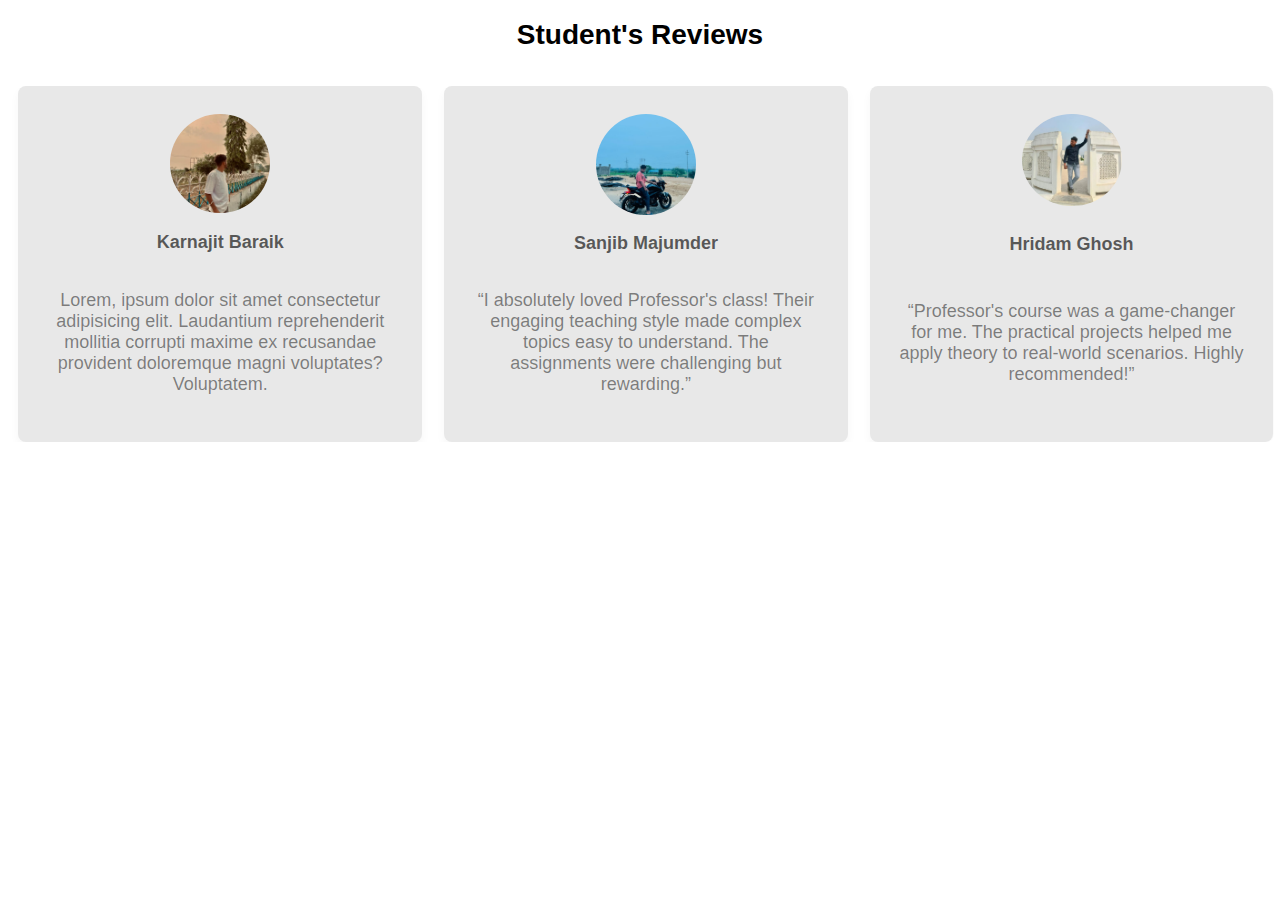
<file: reviews.html>
<!DOCTYPE html>
<html lang="en">

<head>
  <meta charset="utf-8" />
  <title>Swiper demo</title>
  <meta name="viewport" content="width=device-width, initial-scale=1, minimum-scale=1, maximum-scale=1" />
  <!-- Link Swiper's CSS -->
  <link rel="stylesheet" href="https://cdn.jsdelivr.net/npm/swiper@11/swiper-bundle.min.css" />

  <link rel="stylesheet" href="https://cdnjs.cloudflare.com/ajax/libs/font-awesome/6.4.2/css/all.min.css">

  <!-- Demo styles -->
  <style>
    /* html,
    body {
      position: relative;
      height: 100%;
    } */

    body {
      background: #ffffff;
      font-family: Helvetica Neue, Helvetica, Arial, sans-serif;
      font-size: 14px;
      color: #000;
      margin: 0;
      padding: 0;
    }

    .swiper {
      width: 99%;
      height: 100%;
      border-radius: 8px;
      background: #fff;

    }

    .swiper-slide {
      text-align: center;
      font-size: 18px;
      background: #fff;
      display: flex;
      justify-content: center;
      align-items: center;
    }

    .whats{
      width: 35%;
      height: 210%;
      border-radius: 9px;
      border: 1px solid black;
      align-content: center
    }
    /* .whats svg{
      width: 30px;
    } */
    /* .swiper-slide img {
      display: block;
      width: 100%;
      height: 100%;
      object-fit: cover;
    } */



/* Importing Google font - Open Sans */
@import url('https://fonts.googleapis.com/css2?family=Open+Sans:wght@300;400;500;600;700&display=swap');


.card-list {
    display: grid;
   /* width: 25%; */
}
.card-list h3{
color: #000000a1;
font-size:large;

}
.card-list p{
color: #00000079;

}
.card-list img {
    
  width: 100px;
  border-radius: 50%;
    justify-self: center;
  /* margin-left: 151px; */
}

.card-list {
    margin-left: 12px;
    width: 84%;
    height: 300px;
    background: #E8E8E8;
    padding: 26px;
    border-radius: 8px;
    box-shadow: 0px 5px 10px rgba(0, 0, 0, 0.04);
    list-style: none;
    /* cursor: pointer; */
    text-decoration: none;
    border: 2px solid rgba(0, 0, 0, 0);
    /* transition: border 0.5s ease; */
}

@media only screen and (max-width: 600px) {

  .card-list img {
    /* margin-left: 38px; */
    width: 100px;
    border-radius: 50%;
    align-items: center;
    /* justify-content: center; */
    /* justify-items: center; */
    justify-self: center;
  }
  
    .card-list {
    /* display: grid; */
    /* grid-template-columns: repeat(auto-fill, minmax(300px, 1fr)); */
    /* max-width: 1250px; */
    /* margin: 150px auto; */
    /* padding: 20px; */

    /* gap: 20px; */
}

.card-list .card-item {
    margin-left: 20px;
    width: 75%;
    height: 150px;
    background: #fff;
    padding: 26px;
    border-radius: 8px;
    box-shadow: 0px 5px 10px rgba(0, 0, 0, 0.04);
    list-style: none;
    /* cursor: pointer; */
    text-decoration: none;
    border: 2px solid black;
    /* transition: border 0.5s ease; */
}    


.swiper {
      width: 99%;
      height: 100%;
      border-radius: 8px;
      background-color: #fff;
    }

    .swiper-slide {
      text-align: center;
      font-size: 18px;
      background: #fff;
      display: flex;
      justify-content: center;
      align-items: center;
    }


}

  </style>
</head>

<body>
<h1 style="text-align: center;">Student's Reviews</h1>
<br>
  <!-- <h1 class="sm:text-3xl text-2xl font-medium title-font text-center text-gray-900 mb-20">Student's Reviews

  </h1> -->
  <!-- Swiper -->
  <div class="swiper mySwiper">
    <div class="swiper-wrapper">
      <div class="swiper-slide">
        
        
        <div class="card-list">

   
          <img src="pic/kar.png" alt="Card Image">
              <h3>Karnajit Baraik</h3>
           <p>Lorem, ipsum dolor sit amet consectetur adipisicing elit. Laudantium reprehenderit mollitia corrupti maxime ex recusandae provident doloremque magni voluptates? Voluptatem.</p>
            
    
</div>


</div>
      <div class="swiper-slide"><div class="card-list">
   
            <img src="pic/sanjib.png" alt="Card Image">
            <h3>Sanjib Majumder</h3>
           <p>“I absolutely loved Professor's class! Their engaging teaching
            style made complex topics easy to understand. The assignments were challenging but rewarding.”</p>
      
</div></div>
      <div class="swiper-slide"><div class="card-list">
      
          <img src="pic/hridom.png" alt="Card Image">
          <h3>Hridam Ghosh</h3>
          <p>“Professor's course was a game-changer for me. The practical
            projects helped me apply theory to real-world scenarios. Highly recommended!”</p>

        </div></div>
     
      <div class="swiper-slide"><div class="card-list">
   
          <img src="pic/kar.png" alt="Card Image">
          <h3>Karnajit Baraik</h3>
          <p>“Professor Adams was approachable and always willing to help. The group
            projects encouraged collaboration, and I learned a lot.”</p>

        </div></div>
      
    </div>
  </div>







  <!-- Swiper JS -->
  <script src="https://cdn.jsdelivr.net/npm/swiper@11/swiper-bundle.min.js"></script>

  <!-- Initialize Swiper -->



  <script>
    var swiper = new Swiper(".mySwiper", {
      slidesPerView: 3,
      loop: true,
      autoplay: {
      delay: 2400,
      disableOnInteraction: true,
    },
    breakpoints: {
        300:{
            slidesPerView: 1,

        },
        968:{
            slidesPerView: 3,
        }
    },
      spaceBetween: 10,
      freeMode: true,
      pagination: {
        el: ".swiper-pagination",
        clickable: true,
      },
    });
  </script>



</body>

</html>
</file>
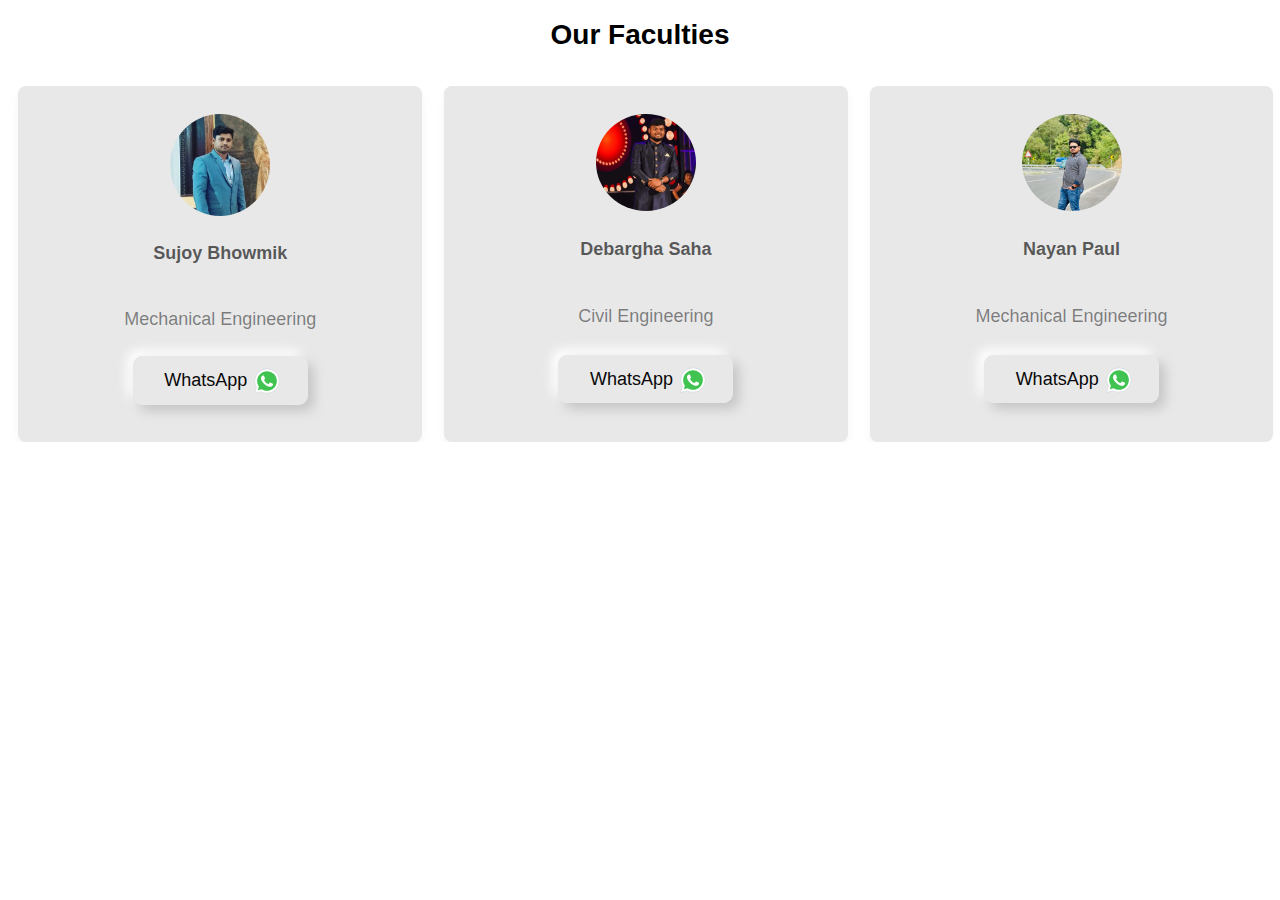
<file: tech.html>
<!DOCTYPE html>
<html lang="en">

<head>
  <meta charset="utf-8" />
  <title>Swiper demo</title>
  <meta name="viewport" content="width=device-width, initial-scale=1, minimum-scale=1, maximum-scale=1" />
  <!-- Link Swiper's CSS -->
  <link rel="stylesheet" href="https://cdn.jsdelivr.net/npm/swiper@11/swiper-bundle.min.css" />

  <link rel="stylesheet" href="https://cdnjs.cloudflare.com/ajax/libs/font-awesome/6.4.2/css/all.min.css">

  <!-- Demo styles -->
  <style>
    /* html,
    body {
      position: relative;
      height: 100%;
    } */

    body {
      background: #ffffff;
      font-family: Helvetica Neue, Helvetica, Arial, sans-serif;
      font-size: 14px;
      color: #000;
      margin: 0;
      padding: 0;
    }

    .swiper {
      width: 99%;
      height: 100%;
      border-radius: 8px;
      background: #fff;

    }

    .swiper-slide {
      text-align: center;
      font-size: 18px;
      background: #fff;
      display: flex;
      justify-content: center;
      align-items: center;
    }



    /* .whats{
      margin: auto;
      width: 12%;

      border-radius: 45%;

    }
    .whats svg{
      border-radius: 45%;
    }
    
   .con{
    display: flex;
    flex-direction: row;
    gap: 20px;

   }
   .con2 {
    margin: auto;
    text-decoration: none;
    margin-left: -155px;
   } */






   .button2 {
    cursor: pointer;
  display: inline-block;
  transition: all 0.2s ease-in;
  position: relative;
  overflow: hidden;
  z-index: 1;
  color: #090909;
  padding: 0.7em 3.3em 0.7em 1.7em;
  font-size: 18px;
  border-radius: 0.5em;
  background: #e8e8e8;
  border: 1px solid #e8e8e8;
  box-shadow: 6px 6px 12px #c5c5c5,
             -6px -6px 12px #ffffff;
}

.button2 > svg {
  height: 30px;
  position: absolute;
  padding: 0px 5px;
  margin-top: -4px;
}

.button2:active {
  color: #666;
  box-shadow: inset 4px 4px 12px #c5c5c5,
             inset -4px -4px 12px #ffffff;
}

.button2:before {
  cursor: pointer;
  content: "";
  position: absolute;
  left: 50%;
  transform: translateX(-50%) scaleY(1) scaleX(1.25);
  top: 100%;
  width: 140%;
  height: 180%;
  background-color: rgba(0, 0, 0, 0.05);
  border-radius: 50%;
  display: block;
  transition: all 0.5s 0.1s cubic-bezier(0.55, 0, 0.1, 1);
  z-index: -1;
}

.button2:after {
  cursor: pointer;
  content: "";
  position: absolute;
  left: 55%;
  transform: translateX(-50%) scaleY(1) scaleX(1.45);
  top: 180%;
  width: 160%;
  height: 190%;
  background-color: #009087;
  border-radius: 50%;
  display: block;
  transition: all 0.5s 0.1s cubic-bezier(0.55, 0, 0.1, 1);
  z-index: -1;
}

.button2:hover {
  color: #ffffff;
  border: 1px solid #009087;
}

.button2:hover:before {
  top: -35%;
  background-color: #009087;
  transform: translateX(-50%) scaleY(1.3) scaleX(0.8);
}

.button2:hover:after {
  top: -45%;
  background-color: #009087;
  transform: translateX(-50%) scaleY(1.3) scaleX(0.8);
}









/* Importing Google font - Open Sans */
@import url('https://fonts.googleapis.com/css2?family=Open+Sans:wght@300;400;500;600;700&display=swap');


.card-list {
    display: grid;
   /* width: 25%; */
}
.card-list h3{
color: #000000a1;
font-size:large;

}
.card-list p{
color: #00000079;

}
.card-list img {
    
  width: 100px;
  border-radius: 50%;
    justify-self: center;
  /* margin-left: 151px; */
}

.card-list {
    margin-left: 12px;
    width: 84%;
    height: 300px;
    background: #E8E8E8;
    padding: 26px;
    border-radius: 8px;
    box-shadow: 0px 5px 10px rgba(0, 0, 0, 0.04);
    list-style: none;
    /* cursor: pointer; */
    text-decoration: none;
    border: 2px solid rgba(0, 0, 0, 0);
    /* transition: border 0.5s ease; */
}

@media only screen and (max-width: 600px) {
  .con2 {
    margin: auto;
    text-decoration: none;
    margin-left: -100px;
   }

  .card-list img {
    /* margin-left: 38px; */
    width: 100px;
    border-radius: 50%;
    align-items: center;
    /* justify-content: center; */
    /* justify-items: center; */
    justify-self: center;
  }
  
    .card-list {
    /* display: grid; */
    /* grid-template-columns: repeat(auto-fill, minmax(300px, 1fr)); */
    /* max-width: 1250px; */
    /* margin: 150px auto; */
    /* padding: 20px; */

    /* gap: 20px; */
}

.card-list .card-item {
    margin-left: 20px;
    width: 75%;
    height: 150px;
    background: #fff;
    padding: 26px;
    border-radius: 8px;
    box-shadow: 0px 5px 10px rgba(0, 0, 0, 0.04);
    list-style: none;
    /* cursor: pointer; */
    text-decoration: none;
    border: 2px solid black;
    /* transition: border 0.5s ease; */
}    


.swiper {
      width: 99%;
      height: 100%;
      border-radius: 8px;
      background-color: #fff;
    }

    .swiper-slide {
      text-align: center;
      font-size: 18px;
      background: #fff;
      display: flex;
      justify-content: center;
      align-items: center;
    }


}


  </style>
</head>

<body>
<h1 style="text-align: center;">Our Faculties</h1>
<br>

  <!-- <h1 class="sm:text-3xl text-2xl font-medium title-font text-center text-gray-900 mb-20">Student's Reviews

  </h1> -->
  <!-- Swiper -->
  <div class="swiper mySwiper">
    <div class="swiper-wrapper">
      <div class="swiper-slide">
        
        
        <div class="card-list">

   
          <img src="pic/sujoy.png" alt="Card Image">
              <h3>Sujoy Bhowmik</h3>
           <p>Mechanical Engineering</p>



           <a href="http://wa.me/+918794354495" target="_blank">
           <button class="button2">
            WhatsApp
            <svg viewBox="0 0 48 48" y="0px" x="0px" xmlns="http://www.w3.org/2000/svg">
              <path d="M4.868,43.303l2.694-9.835C5.9,30.59,5.026,27.324,5.027,23.979C5.032,13.514,13.548,5,24.014,5c5.079,0.002,9.845,1.979,13.43,5.566c3.584,3.588,5.558,8.356,5.556,13.428c-0.004,10.465-8.522,18.98-18.986,18.98c-0.001,0,0,0,0,0h-0.008c-3.177-0.001-6.3-0.798-9.073-2.311L4.868,43.303z" fill="#fff"></path><path d="M4.868,43.803c-0.132,0-0.26-0.052-0.355-0.148c-0.125-0.127-0.174-0.312-0.127-0.483l2.639-9.636c-1.636-2.906-2.499-6.206-2.497-9.556C4.532,13.238,13.273,4.5,24.014,4.5c5.21,0.002,10.105,2.031,13.784,5.713c3.679,3.683,5.704,8.577,5.702,13.781c-0.004,10.741-8.746,19.48-19.486,19.48c-3.189-0.001-6.344-0.788-9.144-2.277l-9.875,2.589C4.953,43.798,4.911,43.803,4.868,43.803z" fill="#fff"></path><path d="M24.014,5c5.079,0.002,9.845,1.979,13.43,5.566c3.584,3.588,5.558,8.356,5.556,13.428c-0.004,10.465-8.522,18.98-18.986,18.98h-0.008c-3.177-0.001-6.3-0.798-9.073-2.311L4.868,43.303l2.694-9.835C5.9,30.59,5.026,27.324,5.027,23.979C5.032,13.514,13.548,5,24.014,5 M24.014,42.974C24.014,42.974,24.014,42.974,24.014,42.974C24.014,42.974,24.014,42.974,24.014,42.974 M24.014,42.974C24.014,42.974,24.014,42.974,24.014,42.974C24.014,42.974,24.014,42.974,24.014,42.974 M24.014,4C24.014,4,24.014,4,24.014,4C12.998,4,4.032,12.962,4.027,23.979c-0.001,3.367,0.849,6.685,2.461,9.622l-2.585,9.439c-0.094,0.345,0.002,0.713,0.254,0.967c0.19,0.192,0.447,0.297,0.711,0.297c0.085,0,0.17-0.011,0.254-0.033l9.687-2.54c2.828,1.468,5.998,2.243,9.197,2.244c11.024,0,19.99-8.963,19.995-19.98c0.002-5.339-2.075-10.359-5.848-14.135C34.378,6.083,29.357,4.002,24.014,4L24.014,4z" fill="#cfd8dc"></path><path d="M35.176,12.832c-2.98-2.982-6.941-4.625-11.157-4.626c-8.704,0-15.783,7.076-15.787,15.774c-0.001,2.981,0.833,5.883,2.413,8.396l0.376,0.597l-1.595,5.821l5.973-1.566l0.577,0.342c2.422,1.438,5.2,2.198,8.032,2.199h0.006c8.698,0,15.777-7.077,15.78-15.776C39.795,19.778,38.156,15.814,35.176,12.832z" fill="#40c351"></path><path clip-rule="evenodd" d="M19.268,16.045c-0.355-0.79-0.729-0.806-1.068-0.82c-0.277-0.012-0.593-0.011-0.909-0.011c-0.316,0-0.83,0.119-1.265,0.594c-0.435,0.475-1.661,1.622-1.661,3.956c0,2.334,1.7,4.59,1.937,4.906c0.237,0.316,3.282,5.259,8.104,7.161c4.007,1.58,4.823,1.266,5.693,1.187c0.87-0.079,2.807-1.147,3.202-2.255c0.395-1.108,0.395-2.057,0.277-2.255c-0.119-0.198-0.435-0.316-0.909-0.554s-2.807-1.385-3.242-1.543c-0.435-0.158-0.751-0.237-1.068,0.238c-0.316,0.474-1.225,1.543-1.502,1.859c-0.277,0.317-0.554,0.357-1.028,0.119c-0.474-0.238-2.002-0.738-3.815-2.354c-1.41-1.257-2.362-2.81-2.639-3.285c-0.277-0.474-0.03-0.731,0.208-0.968c0.213-0.213,0.474-0.554,0.712-0.831c0.237-0.277,0.316-0.475,0.474-0.791c0.158-0.317,0.079-0.594-0.04-0.831C20.612,19.329,19.69,16.983,19.268,16.045z" fill-rule="evenodd" fill="#fff"></path>
            </svg>
          </button>
        </a>

</div>


</div>
      <div class="swiper-slide"><div class="card-list">
   
            <img src="pic/deb.jpg" alt="Card Image">
            <h3>Debargha Saha</h3>
           <p>Civil Engineering</p>
      
            <a href="https://api.whatsapp.com/send?phone=+919366929413&text=Hello%2C%20!" target="_blank">
            <button class="button2">
              WhatsApp
              <svg viewBox="0 0 48 48" y="0px" x="0px" xmlns="http://www.w3.org/2000/svg">
                <path d="M4.868,43.303l2.694-9.835C5.9,30.59,5.026,27.324,5.027,23.979C5.032,13.514,13.548,5,24.014,5c5.079,0.002,9.845,1.979,13.43,5.566c3.584,3.588,5.558,8.356,5.556,13.428c-0.004,10.465-8.522,18.98-18.986,18.98c-0.001,0,0,0,0,0h-0.008c-3.177-0.001-6.3-0.798-9.073-2.311L4.868,43.303z" fill="#fff"></path><path d="M4.868,43.803c-0.132,0-0.26-0.052-0.355-0.148c-0.125-0.127-0.174-0.312-0.127-0.483l2.639-9.636c-1.636-2.906-2.499-6.206-2.497-9.556C4.532,13.238,13.273,4.5,24.014,4.5c5.21,0.002,10.105,2.031,13.784,5.713c3.679,3.683,5.704,8.577,5.702,13.781c-0.004,10.741-8.746,19.48-19.486,19.48c-3.189-0.001-6.344-0.788-9.144-2.277l-9.875,2.589C4.953,43.798,4.911,43.803,4.868,43.803z" fill="#fff"></path><path d="M24.014,5c5.079,0.002,9.845,1.979,13.43,5.566c3.584,3.588,5.558,8.356,5.556,13.428c-0.004,10.465-8.522,18.98-18.986,18.98h-0.008c-3.177-0.001-6.3-0.798-9.073-2.311L4.868,43.303l2.694-9.835C5.9,30.59,5.026,27.324,5.027,23.979C5.032,13.514,13.548,5,24.014,5 M24.014,42.974C24.014,42.974,24.014,42.974,24.014,42.974C24.014,42.974,24.014,42.974,24.014,42.974 M24.014,42.974C24.014,42.974,24.014,42.974,24.014,42.974C24.014,42.974,24.014,42.974,24.014,42.974 M24.014,4C24.014,4,24.014,4,24.014,4C12.998,4,4.032,12.962,4.027,23.979c-0.001,3.367,0.849,6.685,2.461,9.622l-2.585,9.439c-0.094,0.345,0.002,0.713,0.254,0.967c0.19,0.192,0.447,0.297,0.711,0.297c0.085,0,0.17-0.011,0.254-0.033l9.687-2.54c2.828,1.468,5.998,2.243,9.197,2.244c11.024,0,19.99-8.963,19.995-19.98c0.002-5.339-2.075-10.359-5.848-14.135C34.378,6.083,29.357,4.002,24.014,4L24.014,4z" fill="#cfd8dc"></path><path d="M35.176,12.832c-2.98-2.982-6.941-4.625-11.157-4.626c-8.704,0-15.783,7.076-15.787,15.774c-0.001,2.981,0.833,5.883,2.413,8.396l0.376,0.597l-1.595,5.821l5.973-1.566l0.577,0.342c2.422,1.438,5.2,2.198,8.032,2.199h0.006c8.698,0,15.777-7.077,15.78-15.776C39.795,19.778,38.156,15.814,35.176,12.832z" fill="#40c351"></path><path clip-rule="evenodd" d="M19.268,16.045c-0.355-0.79-0.729-0.806-1.068-0.82c-0.277-0.012-0.593-0.011-0.909-0.011c-0.316,0-0.83,0.119-1.265,0.594c-0.435,0.475-1.661,1.622-1.661,3.956c0,2.334,1.7,4.59,1.937,4.906c0.237,0.316,3.282,5.259,8.104,7.161c4.007,1.58,4.823,1.266,5.693,1.187c0.87-0.079,2.807-1.147,3.202-2.255c0.395-1.108,0.395-2.057,0.277-2.255c-0.119-0.198-0.435-0.316-0.909-0.554s-2.807-1.385-3.242-1.543c-0.435-0.158-0.751-0.237-1.068,0.238c-0.316,0.474-1.225,1.543-1.502,1.859c-0.277,0.317-0.554,0.357-1.028,0.119c-0.474-0.238-2.002-0.738-3.815-2.354c-1.41-1.257-2.362-2.81-2.639-3.285c-0.277-0.474-0.03-0.731,0.208-0.968c0.213-0.213,0.474-0.554,0.712-0.831c0.237-0.277,0.316-0.475,0.474-0.791c0.158-0.317,0.079-0.594-0.04-0.831C20.612,19.329,19.69,16.983,19.268,16.045z" fill-rule="evenodd" fill="#fff"></path>
              </svg>
            </button>
          </a>





</div></div>
      <div class="swiper-slide"><div class="card-list">
      
          <img src="pic/nay.jpg" alt="Card Image">
          <h3>Nayan Paul</h3>
          <p>Mechanical Engineering</p>

          <a href="http://wa.me/+919862688451" target="_blank">
            <button class="button2">
              WhatsApp
              <svg viewBox="0 0 48 48" y="0px" x="0px" xmlns="http://www.w3.org/2000/svg">
                <path d="M4.868,43.303l2.694-9.835C5.9,30.59,5.026,27.324,5.027,23.979C5.032,13.514,13.548,5,24.014,5c5.079,0.002,9.845,1.979,13.43,5.566c3.584,3.588,5.558,8.356,5.556,13.428c-0.004,10.465-8.522,18.98-18.986,18.98c-0.001,0,0,0,0,0h-0.008c-3.177-0.001-6.3-0.798-9.073-2.311L4.868,43.303z" fill="#fff"></path><path d="M4.868,43.803c-0.132,0-0.26-0.052-0.355-0.148c-0.125-0.127-0.174-0.312-0.127-0.483l2.639-9.636c-1.636-2.906-2.499-6.206-2.497-9.556C4.532,13.238,13.273,4.5,24.014,4.5c5.21,0.002,10.105,2.031,13.784,5.713c3.679,3.683,5.704,8.577,5.702,13.781c-0.004,10.741-8.746,19.48-19.486,19.48c-3.189-0.001-6.344-0.788-9.144-2.277l-9.875,2.589C4.953,43.798,4.911,43.803,4.868,43.803z" fill="#fff"></path><path d="M24.014,5c5.079,0.002,9.845,1.979,13.43,5.566c3.584,3.588,5.558,8.356,5.556,13.428c-0.004,10.465-8.522,18.98-18.986,18.98h-0.008c-3.177-0.001-6.3-0.798-9.073-2.311L4.868,43.303l2.694-9.835C5.9,30.59,5.026,27.324,5.027,23.979C5.032,13.514,13.548,5,24.014,5 M24.014,42.974C24.014,42.974,24.014,42.974,24.014,42.974C24.014,42.974,24.014,42.974,24.014,42.974 M24.014,42.974C24.014,42.974,24.014,42.974,24.014,42.974C24.014,42.974,24.014,42.974,24.014,42.974 M24.014,4C24.014,4,24.014,4,24.014,4C12.998,4,4.032,12.962,4.027,23.979c-0.001,3.367,0.849,6.685,2.461,9.622l-2.585,9.439c-0.094,0.345,0.002,0.713,0.254,0.967c0.19,0.192,0.447,0.297,0.711,0.297c0.085,0,0.17-0.011,0.254-0.033l9.687-2.54c2.828,1.468,5.998,2.243,9.197,2.244c11.024,0,19.99-8.963,19.995-19.98c0.002-5.339-2.075-10.359-5.848-14.135C34.378,6.083,29.357,4.002,24.014,4L24.014,4z" fill="#cfd8dc"></path><path d="M35.176,12.832c-2.98-2.982-6.941-4.625-11.157-4.626c-8.704,0-15.783,7.076-15.787,15.774c-0.001,2.981,0.833,5.883,2.413,8.396l0.376,0.597l-1.595,5.821l5.973-1.566l0.577,0.342c2.422,1.438,5.2,2.198,8.032,2.199h0.006c8.698,0,15.777-7.077,15.78-15.776C39.795,19.778,38.156,15.814,35.176,12.832z" fill="#40c351"></path><path clip-rule="evenodd" d="M19.268,16.045c-0.355-0.79-0.729-0.806-1.068-0.82c-0.277-0.012-0.593-0.011-0.909-0.011c-0.316,0-0.83,0.119-1.265,0.594c-0.435,0.475-1.661,1.622-1.661,3.956c0,2.334,1.7,4.59,1.937,4.906c0.237,0.316,3.282,5.259,8.104,7.161c4.007,1.58,4.823,1.266,5.693,1.187c0.87-0.079,2.807-1.147,3.202-2.255c0.395-1.108,0.395-2.057,0.277-2.255c-0.119-0.198-0.435-0.316-0.909-0.554s-2.807-1.385-3.242-1.543c-0.435-0.158-0.751-0.237-1.068,0.238c-0.316,0.474-1.225,1.543-1.502,1.859c-0.277,0.317-0.554,0.357-1.028,0.119c-0.474-0.238-2.002-0.738-3.815-2.354c-1.41-1.257-2.362-2.81-2.639-3.285c-0.277-0.474-0.03-0.731,0.208-0.968c0.213-0.213,0.474-0.554,0.712-0.831c0.237-0.277,0.316-0.475,0.474-0.791c0.158-0.317,0.079-0.594-0.04-0.831C20.612,19.329,19.69,16.983,19.268,16.045z" fill-rule="evenodd" fill="#fff"></path>
              </svg>
            </button>
          </a>




        </div></div>
     
      <div class="swiper-slide"><div class="card-list">
   
          <img src="pic/sapta.png" alt="Card Image">
          <h3>Saptadeep Chakraborty</h3>
          <p>Electrical Engineering</p>

          <a href="http://wa.me/+917005885177" target="_blank">
            <button class="button2">
              WhatsApp
              <svg viewBox="0 0 48 48" y="0px" x="0px" xmlns="http://www.w3.org/2000/svg">
                <path d="M4.868,43.303l2.694-9.835C5.9,30.59,5.026,27.324,5.027,23.979C5.032,13.514,13.548,5,24.014,5c5.079,0.002,9.845,1.979,13.43,5.566c3.584,3.588,5.558,8.356,5.556,13.428c-0.004,10.465-8.522,18.98-18.986,18.98c-0.001,0,0,0,0,0h-0.008c-3.177-0.001-6.3-0.798-9.073-2.311L4.868,43.303z" fill="#fff"></path><path d="M4.868,43.803c-0.132,0-0.26-0.052-0.355-0.148c-0.125-0.127-0.174-0.312-0.127-0.483l2.639-9.636c-1.636-2.906-2.499-6.206-2.497-9.556C4.532,13.238,13.273,4.5,24.014,4.5c5.21,0.002,10.105,2.031,13.784,5.713c3.679,3.683,5.704,8.577,5.702,13.781c-0.004,10.741-8.746,19.48-19.486,19.48c-3.189-0.001-6.344-0.788-9.144-2.277l-9.875,2.589C4.953,43.798,4.911,43.803,4.868,43.803z" fill="#fff"></path><path d="M24.014,5c5.079,0.002,9.845,1.979,13.43,5.566c3.584,3.588,5.558,8.356,5.556,13.428c-0.004,10.465-8.522,18.98-18.986,18.98h-0.008c-3.177-0.001-6.3-0.798-9.073-2.311L4.868,43.303l2.694-9.835C5.9,30.59,5.026,27.324,5.027,23.979C5.032,13.514,13.548,5,24.014,5 M24.014,42.974C24.014,42.974,24.014,42.974,24.014,42.974C24.014,42.974,24.014,42.974,24.014,42.974 M24.014,42.974C24.014,42.974,24.014,42.974,24.014,42.974C24.014,42.974,24.014,42.974,24.014,42.974 M24.014,4C24.014,4,24.014,4,24.014,4C12.998,4,4.032,12.962,4.027,23.979c-0.001,3.367,0.849,6.685,2.461,9.622l-2.585,9.439c-0.094,0.345,0.002,0.713,0.254,0.967c0.19,0.192,0.447,0.297,0.711,0.297c0.085,0,0.17-0.011,0.254-0.033l9.687-2.54c2.828,1.468,5.998,2.243,9.197,2.244c11.024,0,19.99-8.963,19.995-19.98c0.002-5.339-2.075-10.359-5.848-14.135C34.378,6.083,29.357,4.002,24.014,4L24.014,4z" fill="#cfd8dc"></path><path d="M35.176,12.832c-2.98-2.982-6.941-4.625-11.157-4.626c-8.704,0-15.783,7.076-15.787,15.774c-0.001,2.981,0.833,5.883,2.413,8.396l0.376,0.597l-1.595,5.821l5.973-1.566l0.577,0.342c2.422,1.438,5.2,2.198,8.032,2.199h0.006c8.698,0,15.777-7.077,15.78-15.776C39.795,19.778,38.156,15.814,35.176,12.832z" fill="#40c351"></path><path clip-rule="evenodd" d="M19.268,16.045c-0.355-0.79-0.729-0.806-1.068-0.82c-0.277-0.012-0.593-0.011-0.909-0.011c-0.316,0-0.83,0.119-1.265,0.594c-0.435,0.475-1.661,1.622-1.661,3.956c0,2.334,1.7,4.59,1.937,4.906c0.237,0.316,3.282,5.259,8.104,7.161c4.007,1.58,4.823,1.266,5.693,1.187c0.87-0.079,2.807-1.147,3.202-2.255c0.395-1.108,0.395-2.057,0.277-2.255c-0.119-0.198-0.435-0.316-0.909-0.554s-2.807-1.385-3.242-1.543c-0.435-0.158-0.751-0.237-1.068,0.238c-0.316,0.474-1.225,1.543-1.502,1.859c-0.277,0.317-0.554,0.357-1.028,0.119c-0.474-0.238-2.002-0.738-3.815-2.354c-1.41-1.257-2.362-2.81-2.639-3.285c-0.277-0.474-0.03-0.731,0.208-0.968c0.213-0.213,0.474-0.554,0.712-0.831c0.237-0.277,0.316-0.475,0.474-0.791c0.158-0.317,0.079-0.594-0.04-0.831C20.612,19.329,19.69,16.983,19.268,16.045z" fill-rule="evenodd" fill="#fff"></path>
              </svg>
            </button>
          </a>




        </div></div>
      
    </div>
  </div>







  <!-- Swiper JS -->
  <script src="https://cdn.jsdelivr.net/npm/swiper@11/swiper-bundle.min.js"></script>

  <!-- Initialize Swiper -->



  <script>
    var swiper = new Swiper(".mySwiper", {
      slidesPerView: 3,
      loop: true,
      autoplay: {
      delay: 2400,
      disableOnInteraction: true,
    },
    breakpoints: {
        300:{
            slidesPerView: 1,

        },
        968:{
            slidesPerView: 3,
        }
    },
      spaceBetween: 10,
      freeMode: true,
      pagination: {
        el: ".swiper-pagination",
        clickable: true,
      },
    });
  </script>



</body>

</html>
</file>
